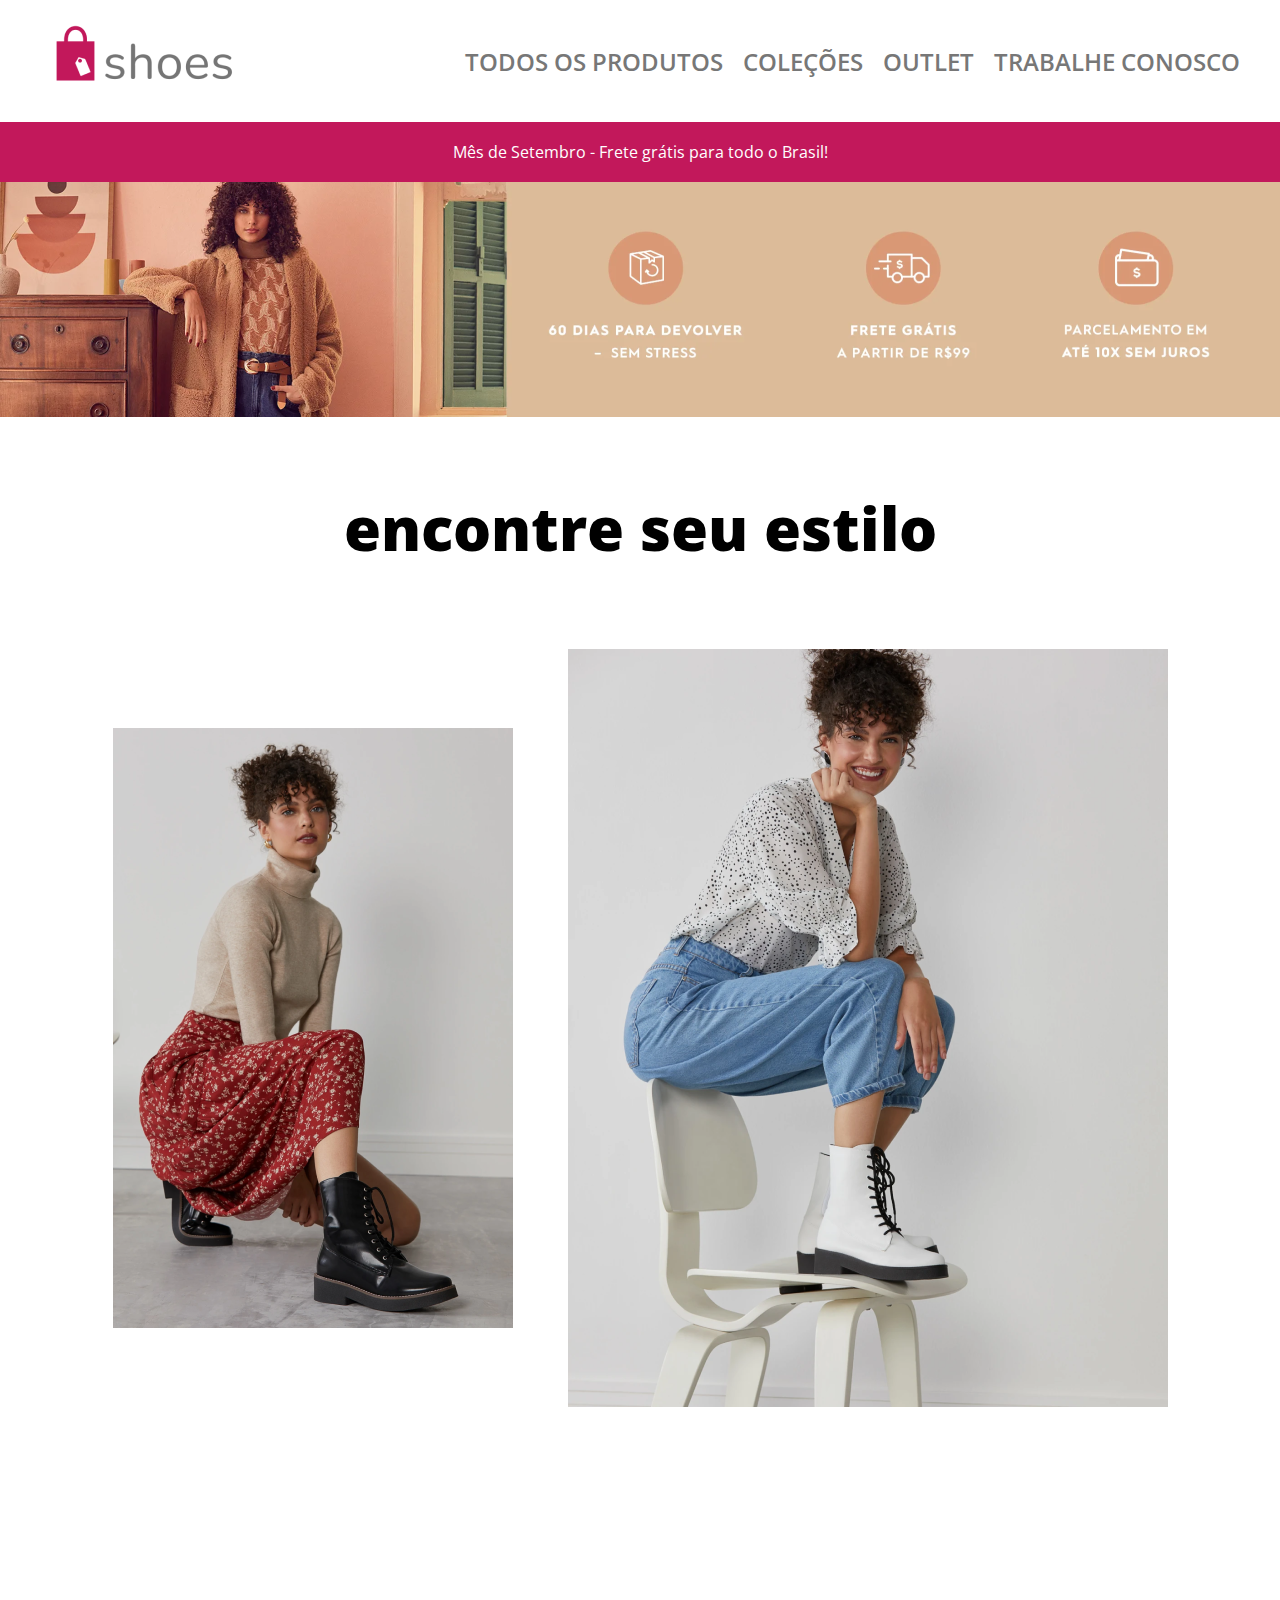
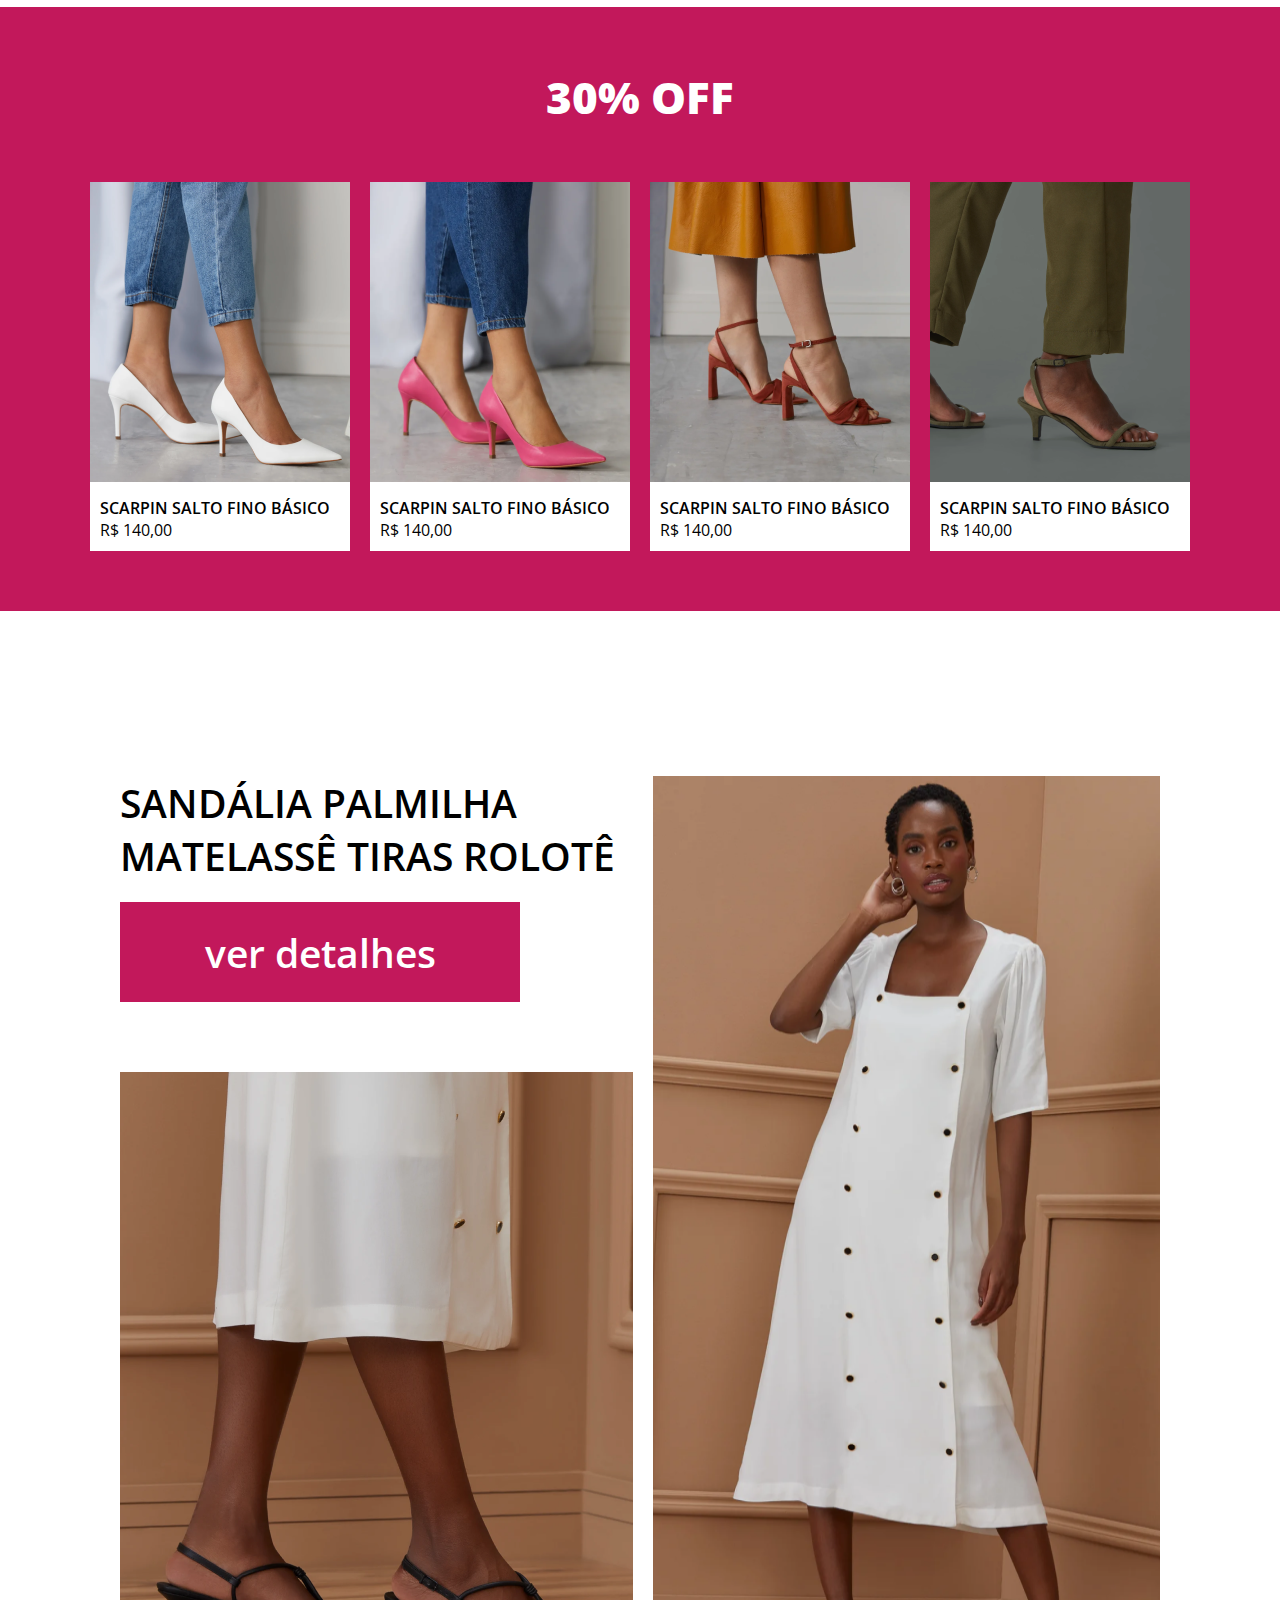
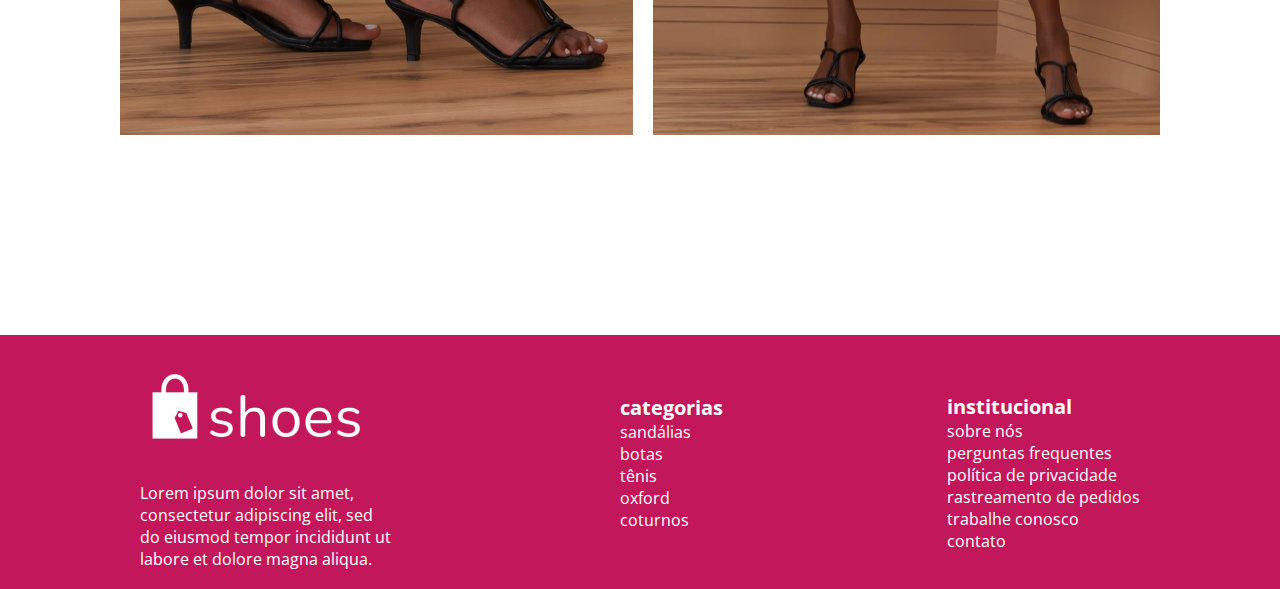
<file: index.html>
<!DOCTYPE html>
<html lang="en">
<head>
  <meta charset="UTF-8">
  <meta http-equiv="X-UA-Compatible" content="IE=edge">
  <meta name="viewport" content="width=device-width, initial-scale=1.0">
  <link rel="stylesheet" href="./css/header.css" />
  <link rel="stylesheet" href="./css/index.css" />
  <link rel="stylesheet" href="./css/footer.css">
  <title>Shoes Store</title>
</head>
  <!-- menu -->
  <header>
    <img src="./images/logo-color.png" alt="Shoes store" />

    <nav>
      <ul>
        <li>
          Todos os produtos
        </li>
        <li>
          Coleções
        </li>
        <li>
          Outlet
        </li>
        <li>
          <a href="./formulario.html">Trabalhe conosco</a>
        </li>
      </ul>
    </nav>
  </header>
  <!-- /menu -->
  <section class="promotion">
    <p>Mês de Setembro - Frete grátis para todo o Brasil!</p>
  </section>

  <!-- <button class="up">UP!</button> -->


  
  <section class="banner">
    <img src="./images/banner.png" alt="Banner" />
  </section>

  <main>
    <h1>Encontre seu estilo</h1>

    <section class="images-row container">
      <img src="./images/photoshoot-1.png" alt="Photoshoot">
      <img src="./images/photoshoot-2.png" alt="Photoshoot">      
    </section>

    <section class="products">
      <h3>30% OFF</h3>

      <div class="products-row container">
        <article>
          <img src="./images/shoes1.png" alt="Scarpin salto fino básico">
          <section>
            <p>Scarpin Salto fino básico</p>
            <span>R$ 140,00</span>
          </section>
        </article>
  
        <article>
          <img src="./images/shoes2.png" alt="Scarpin salto fino básico">
         <section>
            <p>Scarpin Salto fino básico</p>
            <span>R$ 140,00</span>
          </section>
        </article>
  
        <article>
          <img src="./images/shoes3.png" alt="Scarpin salto fino básico">
          <section>
            <p>Scarpin Salto fino básico</p>
            <span>R$ 140,00</span>
          </section>
        </article>
  
        <article>
          <img src="./images/shoes4.png" alt="Scarpin salto fino básico">
          <section>
            <p>Scarpin Salto fino básico</p>
            <span>R$ 140,00</span>
          </section>
        </article>
      </div>
    </section>

    <section class="photoshoot-row container">
      <div class="action-column">
        <h5>Sandália Palmilha</h5>
        <h5>Matelassê tiras rolotê</h5>

        <button>ver detalhes</button>

        <img src="./images/photoshoot-3.png" alt="Sandália palmilha matelassê tiras rolotê" />
      </div>
      <img src="./images/photoshoot-4.png" alt="Mulher com sanália palmilha matelassê tiras rolotê" />
    </section>
  </main>

  <footer>
    <article class="about">
      <img src="./images/logo-white.png" alt="Shoes store" />
      <p>
        Lorem ipsum dolor sit amet, consectetur adipiscing elit, 
        sed do eiusmod tempor incididunt ut labore et dolore magna aliqua. 
      </p>
    </article>

    <article class="cetegories">
      <h6>Categorias</h6>
      <ul>
        <li>sandálias</li>
        <li>botas</li>
        <li>tênis</li>
        <li>oxford</li>
        <li>coturnos</li>
      </ul>
    </article>

    <article class="institucional">
      <h6>Institucional</h6>
      <ul>
        <li>sobre nós</li>
        <li>perguntas frequentes</li>
        <li>política de privacidade</li>
        <li>rastreamento de pedidos</li>
        <li>trabalhe conosco</li>
        <li>contato</li>
      </ul>
    </article>
  </footer>
  
</body>
</html>
</file>
<file: css/header.css>
@import url('./global.css');

/**
* header
*/

header {
  width: 100%;
  height: 122px;
  padding: 0 40px;

  display: flex;
  justify-content: space-between;
  align-items: center;
  box-shadow: 0px 1px 20px rgba(159, 159, 159, 0.65);
}

header nav ul {
  display: flex;
  justify-content: space-between;
  align-items: center;
}

header nav ul li {
  color: var(--color-gray);
  font-weight: 600;
  text-transform: uppercase;
  cursor: pointer;
  font-size: 24px;
}

header nav ul li:not(:first-of-type) {
  margin-left: 20px;
}

header a {
  color: var(--color-gray);
  text-decoration: none;
}

/** section de promotion e button **/
section.promotion {
  width: 100%;
  height: 60px;
  background-color: var(--color-pink);
  display: flex;
  align-items: center;
  justify-content: center;
  color: var(--color-white);

  position: sticky;
  top: 0;

}

/* section.promotion p {
  text-align: center;
  text-transform: uppercase;
  font-weight: 400;
}

button.up {
  width: 60px;
  height: 60px;
  border: 0;
  background-color: var(--color-gray);
  color: var(--color-white);
  border-radius: 50%;
  cursor: pointer;

  position: fixed;
  right: 20px;
  bottom: 50vh;

  display: flex;
  align-items: center;
  justify-content: center;
} */
</file>
<file: css/index.css>
@import url('https://fonts.googleapis.com/css2?family=Open+Sans:wght@400;600;700;800&display=swap');
@import url('./global.css');




.banner {
  display: flex;
  justify-content: center;
  margin-bottom: 70px;
}

main h1 {
  text-align: center;
  margin-bottom: 80px;
  font-size: 60px;
  font-weight: 800;
  text-transform: lowercase;
}

section.images-row {
  display: flex;
  text-align: center;
  justify-content: center;
  margin-bottom: 200px;
}

section.images-row img:first-of-type {
  margin-right: 55px;
  align-self: center;
}

section.products {
  padding: 60px 0;

  background-color: var(--color-pink);
  margin-bottom: 165px;
}

section.products h3 {
  color: var(--color-white);
  font-weight: 800;
  font-size: 44px;
  text-align: center;
  margin-bottom: 55px;
}

section.products .products-row {
  display: flex;
  justify-content: center;
}

.products-row article {
  background-color: var(--color-white);
}

.products-row article:not(:first-of-type) {
  margin-left: 20px;
}

.products-row article section {
  padding: 10px 10px;
}

.products-row article section p {
  text-transform: uppercase;
  font-weight: 600;
}

.products-row article section span {
  font-weight: 400;
}

section.photoshoot-row {
  display: flex;
  justify-content: center;
  margin-bottom: 200px;
}

.photoshoot-row .action-column {
  display: flex;
  flex-direction: column;
  margin-right: 20px;
}

.action-column h5 {
  font-size: 39px;
  font-weight: 600;
  text-transform: uppercase;
}

.action-column button {
  max-width: 400px;
  width: 100%;
  height: 100px;
  background-color: var(--color-pink);
  color: var(--color-white);

  font-weight: 600;
  font-size: 39px;

  border: 0;
  cursor: pointer;

  margin-bottom: 70px;
  margin-top: 20px;
}

.action-column button:hover {
  filter: grayscale(30%);
  transition-duration: 500ms;
}
</file>
<file: css/footer.css>
@import url('./global.css');

footer {
  width: 100%;
  display: flex;
  background-color: var(--color-pink);
  padding: 19px 140px;
  justify-content: space-between;
  align-items: center;
  color: var(--color-white);
}

footer .about {
  max-width: 255px;
  width: 100%;
}

footer article h6 {
  font-weight: 700;
  font-size: 20px;
  text-transform: lowercase;
}

footer article ul li {
  font-weight: 400;
}

footer article.institucional {
  margin-top: 20px;
}
</file>
